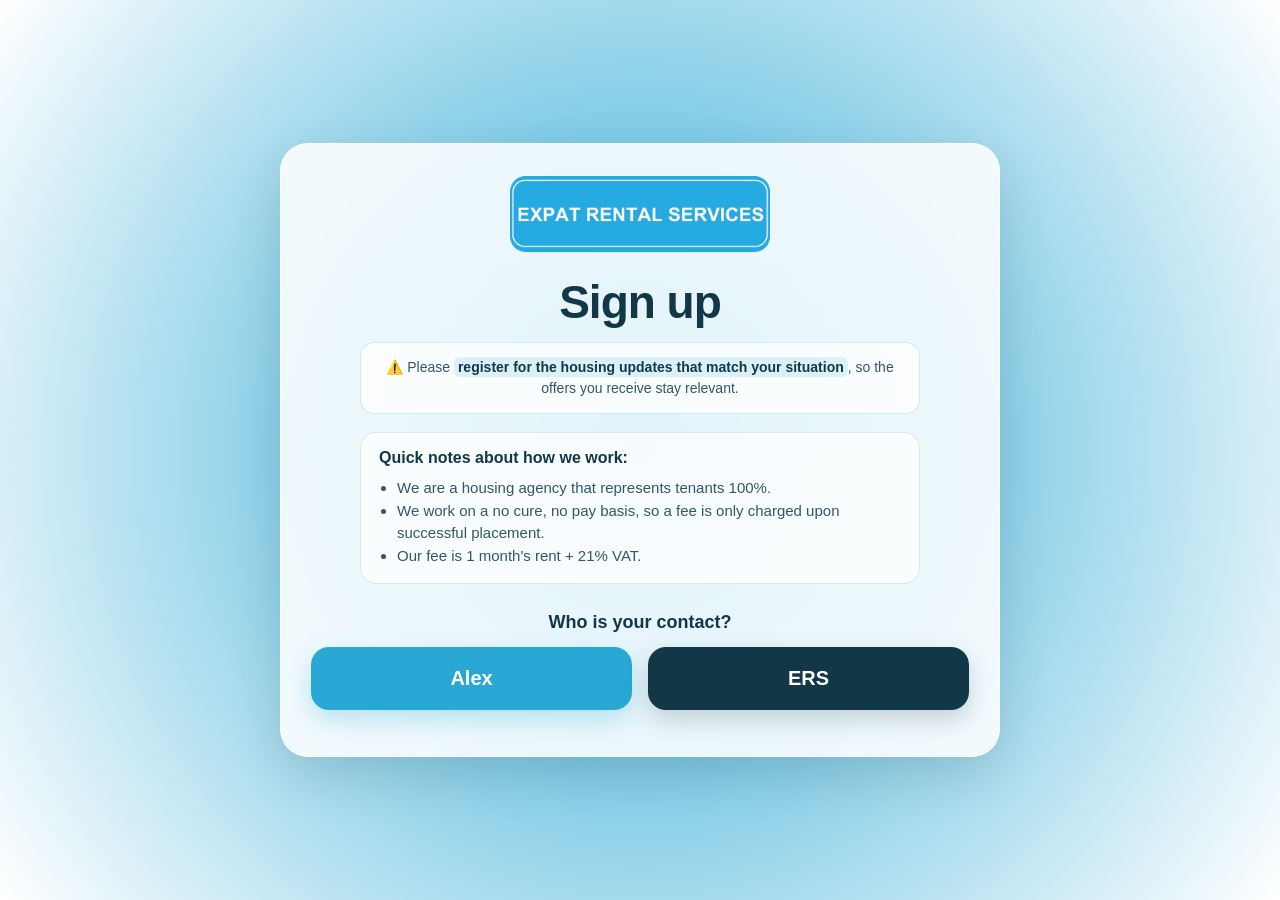
<file: index.html>
<!DOCTYPE html>
<html lang="en">
<head>
  <meta charset="UTF-8" />
  <meta name="viewport" content="width=device-width, initial-scale=1.0" />
  <title>Expat Rental Services | Housing Updates</title>
  <link rel="stylesheet" href="styles.css" />
</head>
<body>
  <main class="card">
    <img class="logo" src="logo.png" alt="Expat Rental Services logo" />

    <h1>Sign up</h1>

    <p class="disclaimer">⚠️ Please <strong>register for the housing updates that match your situation</strong>, so the offers you receive stay relevant.</p>

    <section class="notes">
      <p class="notes-title">Quick notes about how we work:</p>
      <ul>
        <li>We are a housing agency that represents tenants 100%.</li>
        <li>We work on a no cure, no pay basis, so a fee is only charged upon successful placement.</li>
        <li>Our fee is 1 month's rent + 21% VAT.</li>
      </ul>
    </section>

    <section id="stepAgent" class="step">
      <p class="step-title">Who is your contact?</p>
      <div class="buttons">
        <button class="agent-btn alex-btn" type="button" data-agent="alex">Alex</button>
        <button class="agent-btn ers-btn" type="button" data-agent="ers">ERS</button>
      </div>
    </section>

    <section id="stepType" class="step hidden">
      <p class="step-title">What describes you best?</p>
      <p id="selectedAgent" class="step-context"></p>
      <div class="buttons">
        <button class="student-btn" type="button" data-type="student">I am a student</button>
        <button class="working-btn" type="button" data-type="working">I am a working professional</button>
      </div>
      <button class="text-btn" type="button" data-action="back-agent">← Change contact</button>
    </section>

    <section id="stepLinks" class="step hidden">
      <p class="step-title">Join your WhatsApp group</p>
      <p id="selectedType" class="step-context"></p>
      <div id="linkList" class="links visible"></div>
      <button class="text-btn" type="button" data-action="back-type">← Change category</button>
    </section>
  </main>

  <script src="script.js"></script>
</body>
</html>
</file>
<file: styles.css>
/* Edit colors and spacing here. */
:root {
  --color-primary: #29A8D5;
  --color-dark: #123747;
  --color-muted: #315768;
  --color-card: rgba(255, 255, 255, 0.86);
  --radius-card: 24px;
  --radius-button: 18px;
}

* { box-sizing: border-box; }

body {
  margin: 0;
  min-height: 100vh;
  font-family: -apple-system, BlinkMacSystemFont, "Segoe UI", Arial, sans-serif;
  background: var(--color-primary);
  background: radial-gradient(circle, rgba(41, 168, 213, 1) 0%, rgba(255, 255, 255, 1) 100%);
  display: flex;
  align-items: flex-start;
  justify-content: center;
  padding: 20px 16px;
  color: var(--color-dark);
}

.card {
  width: min(92vw, 720px);
  background: var(--color-card);
  border: 1px solid rgba(255, 255, 255, 0.85);
  border-radius: var(--radius-card);
  padding: 26px 18px;
  text-align: center;
  box-shadow: 0 18px 50px rgba(0, 0, 0, 0.12);
  backdrop-filter: blur(10px);
}

.logo {
  width: min(210px, 68%);
  height: auto;
  margin-bottom: 20px;
  border-radius: 12px;
}

h1 {
  margin: 0 0 16px;
  font-size: clamp(32px, 8vw, 46px);
  line-height: 1.05;
  letter-spacing: -1px;
}

.disclaimer {
  margin: 0 auto 18px;
  max-width: 560px;
  font-size: 14px;
  line-height: 1.5;
  color: var(--color-muted);
  background: rgba(255, 255, 255, 0.78);
  border: 1px solid rgba(41, 168, 213, 0.22);
  border-radius: 14px;
  padding: 14px 16px;
}

.disclaimer strong {
  color: var(--color-dark);
  font-weight: 800;
  background: rgba(41, 168, 213, 0.14);
  padding: 2px 4px;
  border-radius: 6px;
}

.notes {
  margin: 0 auto 28px;
  max-width: 560px;
  text-align: left;
  background: rgba(255, 255, 255, 0.72);
  border: 1px solid rgba(18, 55, 71, 0.10);
  border-radius: 16px;
  padding: 16px 18px;
}

.notes-title {
  margin: 0 0 10px;
  font-size: 16px;
  font-weight: 800;
  color: var(--color-dark);
}

.notes ul {
  margin: 0;
  padding-left: 18px;
  color: var(--color-muted);
  line-height: 1.5;
  font-size: 14px;
}

.step {
  margin-bottom: 8px;
}

.step.hidden {
  display: none;
}

.step-title {
  margin: 0 0 14px;
  font-size: 18px;
  font-weight: 800;
  color: var(--color-dark);
}

.step-context {
  margin: -6px 0 16px;
  font-size: 14px;
  font-weight: 700;
  color: var(--color-muted);
}

.buttons {
  display: grid;
  grid-template-columns: 1fr;
  gap: 12px;
  margin-bottom: 14px;
}

button {
  border: none;
  border-radius: var(--radius-button);
  padding: 18px 16px;
  min-height: 56px;
  color: white;
  font-size: 18px;
  font-weight: 800;
  cursor: pointer;
  transition: transform 0.12s ease, box-shadow 0.12s ease;
  -webkit-tap-highlight-color: transparent;
}

button:active {
  transform: translateY(1px);
}

.alex-btn,
.student-btn {
  background: var(--color-primary);
  box-shadow: 0 10px 24px rgba(41, 168, 213, 0.28);
}

.ers-btn,
.working-btn {
  background: var(--color-dark);
  box-shadow: 0 10px 24px rgba(18, 55, 71, 0.20);
}

.text-btn {
  min-height: auto;
  padding: 8px 0;
  background: transparent;
  color: var(--color-muted);
  font-size: 14px;
  font-weight: 700;
  box-shadow: none;
}

.links {
  text-align: left;
  margin-top: 6px;
  margin-bottom: 14px;
}

.links a {
  display: block;
  padding: 16px 18px;
  margin-bottom: 12px;
  background: white;
  border-radius: 14px;
  color: var(--color-dark);
  text-decoration: none;
  font-weight: 800;
  font-size: 15px;
  line-height: 1.35;
  box-shadow: 0 6px 16px rgba(0, 0, 0, 0.06);
  transition: transform 0.12s ease, box-shadow 0.12s ease;
  -webkit-tap-highlight-color: transparent;
}

.links a:active {
  transform: translateY(1px);
}

@media (hover: hover) {
  button:not(.text-btn):hover {
    transform: translateY(-2px);
  }

  .text-btn:hover {
    color: var(--color-dark);
  }

  .links a:hover {
    transform: translateY(-1px);
    box-shadow: 0 9px 20px rgba(0, 0, 0, 0.09);
  }
}

@media (min-width: 561px) {
  body {
    align-items: center;
    padding: 28px 16px;
  }

  .card {
    padding: 32px 30px;
    border-radius: 28px;
  }

  .logo {
    width: min(260px, 62%);
    margin-bottom: 22px;
  }

  .buttons {
    grid-template-columns: repeat(2, minmax(0, 1fr));
    gap: 16px;
  }

  button {
    font-size: 20px;
    padding: 20px 16px;
  }

  .notes ul {
    font-size: 15px;
  }
}
</file>
